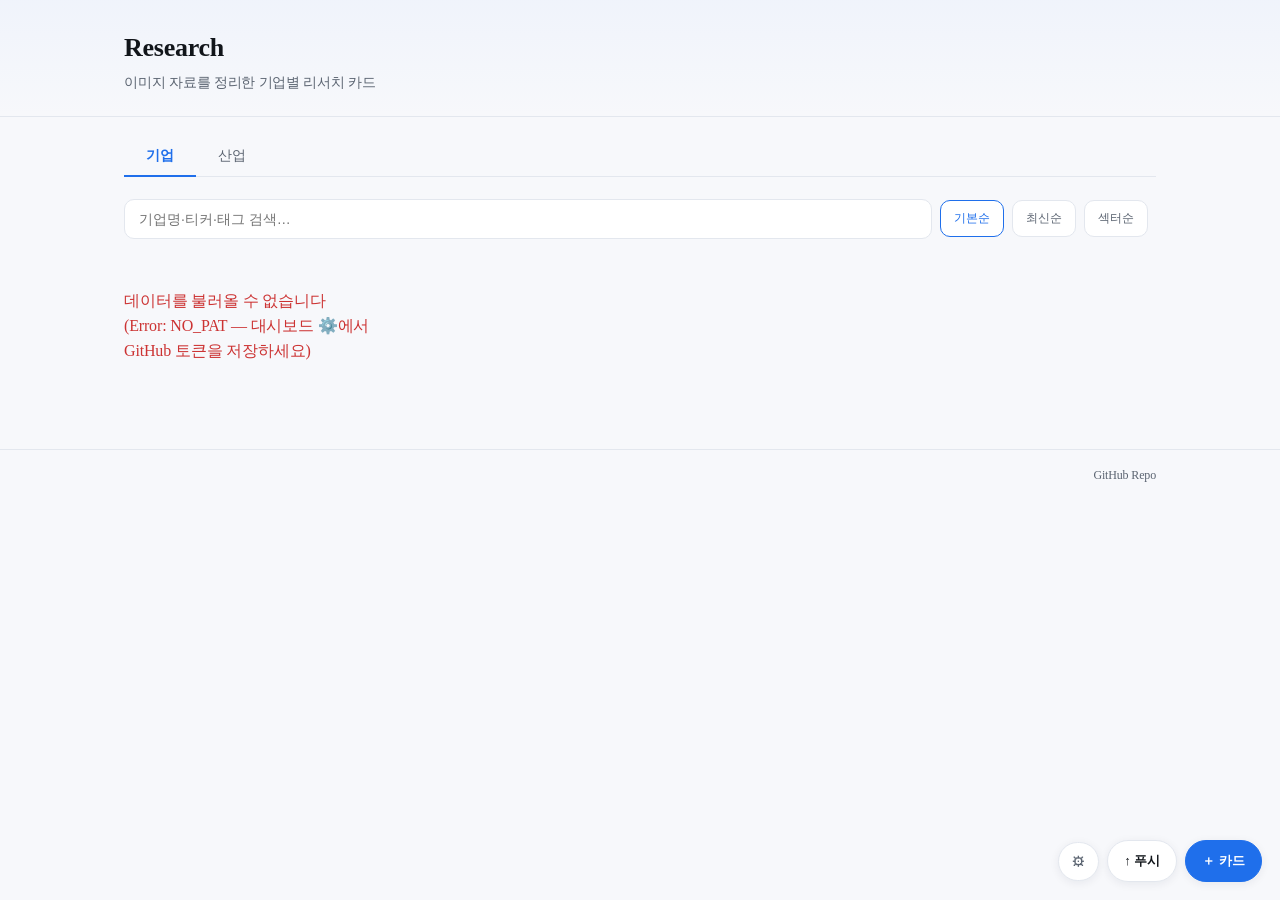
<file: index.html>
<!doctype html>
<html lang="ko">
<head>
<link rel="stylesheet" href="https://whysosary-dot.github.io/stock-valuation/theme.css">
<meta charset="utf-8" />
<meta name="viewport" content="width=device-width,initial-scale=1" />
<title>Investment Notes — 기업 리서치 보관소</title>
<link rel="stylesheet" href="assets/style.css?v=20260718b" />
<style id="sv-theme-override">
/* ── SV 공통 테마 오버라이드 (대시보드와 색·폰트 통일) ── */
body{background:var(--bg) !important;color:var(--text) !important;font-family:var(--font) !important;letter-spacing:-.01em}
</style>
</head>
<body>
<header class="topbar">
  <div class="wrap">
    <h1>Research</h1>
    <p class="subtitle">이미지 자료를 정리한 기업별 리서치 카드</p>
  </div>
</header>

<main class="wrap">
  <div class="tab-bar">
    <button class="tab-btn active" data-tab="company">기업</button>
    <button class="tab-btn" data-tab="industry">산업</button>
  </div>

  <section class="toolbar">
    <input id="q" type="search" placeholder="기업명·티커·태그 검색…" autocomplete="off" />
    <button id="sort-default" class="sort-btn active" title="등록 순서">기본순</button>
    <button id="sort-recent" class="sort-btn" title="최근 업데이트 기업 우선">최신순</button>
    <button id="sort-sector" class="sort-btn" title="섹터별 그룹 정렬">섹터순</button>
    <div id="counter" class="counter"></div>
  </section>

  <div id="sector-wrap" class="sector-wrap">
    <div id="sector-bar" class="sector-bar collapsed"></div>
    <button id="sector-toggle" class="sector-toggle" hidden>펼치기 ▾</button>
  </div>

  <section id="grid" class="grid">
    <!-- companies rendered here -->
  </section>

  <section id="empty" class="empty" hidden>
    <h2>아직 등록된 기업이 없어요</h2>
    <p>이미지를 업로드하면 Claude가 분석해 카드를 추가하고 GitHub에 자동 커밋합니다.</p>
  </section>
</main>

<footer class="footer">
  <div class="wrap">
    <span id="updated"></span>
    <a id="repolink" href="#" target="_blank" rel="noopener">GitHub Repo</a>
  </div>
</footer>

<script src="assets/admin.js?v=20260718b"></script>
<script src="assets/app.js?v=20260718b"></script>
</body>
</html>
</file>
<file: assets/style.css>
:root {
  --bg: #0b0d10;
  --panel: #14171c;
  --panel-2: #1b1f26;
  --line: #262b34;
  --text: #e7ebf0;
  --muted: #8a93a0;
  --accent: #6aa3ff;
  --accent-2: #9bd1ff;
  --tag: #2a3142;
  --shadow: 0 2px 14px rgba(0,0,0,.25);
  --radius: 14px;
}

@media (prefers-color-scheme: light) {
  :root {
    --bg: #f7f8fb;
    --panel: #ffffff;
    --panel-2: #f1f3f7;
    --line: #e3e7ee;
    --text: #11151a;
    --muted: #5b6471;
    --accent: #1f6feb;
    --accent-2: #0b5fd1;
    --tag: #e8eef9;
    --shadow: 0 2px 10px rgba(20,30,55,.07);
  }
}

* { box-sizing: border-box; }
html, body { background: var(--bg); color: var(--text); margin: 0; padding: 0; }
body {
  font-family: -apple-system, BlinkMacSystemFont, "Segoe UI", "Apple SD Gothic Neo",
    "Pretendard", "Noto Sans KR", Roboto, "Helvetica Neue", Arial, sans-serif;
  line-height: 1.55;
  -webkit-font-smoothing: antialiased;
}

.wrap { max-width: 1080px; margin: 0 auto; padding: 0 24px; }

.topbar {
  border-bottom: 1px solid var(--line);
  padding: 28px 0 22px;
  background: linear-gradient(180deg, rgba(106,163,255,.05), transparent);
}
.topbar h1 { margin: 0 0 4px; font-size: 26px; letter-spacing: -.01em; }
.topbar .subtitle { margin: 0; color: var(--muted); font-size: 14px; }
.topbar .back {
  display: inline-block; margin-bottom: 10px;
  color: var(--accent); text-decoration: none;
  font-size: 16px; font-weight: 500; padding: 4px 2px;
}
.topbar .back:hover { text-decoration: underline; }
.topbar h1 .name-link {
  color: inherit; text-decoration: none;
  border-bottom: 1.5px solid rgba(128,128,128,0.35);
  padding-bottom: 1px;
  transition: border-color .15s;
}
.topbar h1 .name-link:hover { border-color: var(--accent); color: var(--accent); }
.topbar h1 .name-link-icon { font-size: 18px; opacity: 0.55; }

/* ── 탭 바 ─────────────────────────────────────────── */
.tab-bar {
  display: flex;
  gap: 0;
  margin: 20px 0 0;
  border-bottom: 1px solid var(--line);
}
.tab-btn {
  padding: 10px 22px;
  background: transparent;
  color: var(--muted);
  border: none;
  border-bottom: 2px solid transparent;
  font-size: 14px;
  font-weight: 500;
  cursor: pointer;
  margin-bottom: -1px;
  transition: color .15s, border-color .15s;
  letter-spacing: -.01em;
}
.tab-btn.active {
  color: var(--accent);
  border-bottom-color: var(--accent);
  font-weight: 600;
}
.tab-btn:hover:not(.active) { color: var(--text); }

.toolbar {
  display: flex; align-items: center; flex-wrap: wrap; gap: 8px;
  margin: 22px 0 18px;
}
.toolbar input[type="search"] {
  flex: 1 1 160px; padding: 11px 14px;
  background: var(--panel); color: var(--text);
  border: 1px solid var(--line); border-radius: 10px;
  font-size: 14px; outline: none;
  transition: border-color .15s;
}
.toolbar input[type="search"]:focus { border-color: var(--accent); }
.counter { color: var(--muted); font-size: 13px; white-space: nowrap; margin-left: auto; }

@media (max-width: 540px) {
  .toolbar input[type="search"] { flex-basis: 100%; }
  .sort-btn { flex: 1; text-align: center; padding: 9px 6px; }
}
.sort-btn {
  flex-shrink: 0; padding: 9px 13px;
  background: var(--panel); color: var(--muted);
  border: 1px solid var(--line); border-radius: 10px;
  font-size: 12px; cursor: pointer; white-space: nowrap;
  transition: border-color .15s, color .15s;
}
.sort-btn.active { border-color: var(--accent); color: var(--accent); }
.sort-btn:hover { border-color: var(--accent); color: var(--accent); }

.sector-wrap {
  display: flex; align-items: flex-start; gap: 6px;
  margin: 0 0 16px;
}
.sector-wrap.empty { margin: 0; }
.sector-bar {
  display: flex; flex-wrap: wrap; gap: 6px;
  flex: 1; min-width: 0;
}
.sector-bar.collapsed {
  max-height: 30px; overflow: hidden;
}
.sector-toggle {
  flex-shrink: 0;
  padding: 5px 12px;
  background: var(--panel-2);
  color: var(--muted);
  border: 1px solid var(--line);
  border-radius: 999px;
  font-size: 12px; cursor: pointer; white-space: nowrap;
  transition: border-color .15s, color .15s;
}
.sector-toggle:hover { border-color: var(--accent); color: var(--accent); }
.sector-chip {
  padding: 5px 12px;
  background: var(--chip-bg, var(--panel-2));
  color: var(--chip-color, var(--muted));
  border: 1px solid var(--chip-border, var(--line));
  border-radius: 999px;
  font-size: 12px; cursor: pointer; white-space: nowrap;
  transition: background .15s, border-color .15s, color .15s, opacity .15s;
  opacity: .72;
}
.sector-chip:hover { opacity: 1; }
.sector-chip.active {
  background: var(--chip-color, var(--accent));
  color: #fff;
  border-color: var(--chip-color, var(--accent));
  opacity: 1;
}

.sector-divider {
  grid-column: 1 / -1;
  display: flex; align-items: center; gap: 10px;
  margin: 10px 0 4px;
  font-size: 11px; font-weight: 700;
  letter-spacing: .06em;
}
.sector-divider::after {
  content: ""; flex: 1;
  height: 1px; background: var(--divider-line, var(--line));
  opacity: .35;
}

.grid {
  display: grid;
  grid-template-columns: repeat(auto-fill, minmax(220px, 1fr));
  gap: 14px;
  padding-bottom: 50px;
}
.company {
  display: block; text-decoration: none; color: inherit;
  background: var(--panel); border: 1px solid var(--line);
  border-radius: var(--radius); padding: 18px;
  transition: transform .12s ease, border-color .12s ease, background .12s ease;
  box-shadow: var(--shadow);
}
.company:hover {
  transform: translateY(-2px);
  border-color: var(--accent);
  background: var(--panel-2);
}
.company .name { font-size: 16px; font-weight: 600; margin: 0 0 6px; display: flex; align-items: center; gap: 7px; }
.updated-dot {
  flex-shrink: 0;
  display: inline-block;
  width: 4px; height: 4px;
  border-radius: 50%;
  background: #22c55e;
  box-shadow: 0 0 0 2px rgba(34,197,94,.22);
  animation: pulse-dot 2.4s ease-in-out infinite;
}
@keyframes pulse-dot {
  0%, 100% { box-shadow: 0 0 0 2px rgba(34,197,94,.22); }
  50%       { box-shadow: 0 0 0 3px rgba(34,197,94,.08); }
}
.company .meta { color: var(--muted); font-size: 12px; margin: 0 0 12px; }
.company .count {
  display: inline-block; padding: 2px 8px;
  background: var(--tag); color: var(--text);
  border-radius: 999px; font-size: 11px;
}

.cards {
  display: grid;
  grid-template-columns: repeat(auto-fill, minmax(300px, 1fr));
  gap: 16px;
  padding-bottom: 60px;
}
.card {
  background: var(--panel); border: 1px solid var(--line);
  border-radius: var(--radius); padding: 18px 18px 16px;
  box-shadow: var(--shadow);
  display: flex; flex-direction: column;
}
.card h3 { margin: 0 0 4px; font-size: 15.5px; line-height: 1.35; }
.card .date { color: var(--muted); font-size: 12px; margin: 0 0 12px; }
.card ul { margin: 0 0 12px; padding-left: 18px; }
.card li { font-size: 14px; margin: 3px 0; }
.card .img {
  display: block; margin: 0 0 12px;
  border-radius: 10px; overflow: hidden;
  border: 1px solid var(--line);
  background: var(--panel-2);
}
.card .img img { display: block; width: 100%; height: auto; }
.card .tags { display: flex; flex-wrap: wrap; gap: 6px; margin-top: auto; }
.card .tag {
  background: var(--tag); color: var(--text);
  font-size: 11px; padding: 3px 8px; border-radius: 999px;
}

.card-body { position: relative; }
.card.collapsed .card-body { max-height: 800px; overflow: hidden; }
.card.collapsed .card-body::after {
  content: ""; position: absolute; left: 0; right: 0; bottom: 0; height: 56px;
  background: linear-gradient(to bottom, rgba(0,0,0,0), var(--panel));
  pointer-events: none;
}
.card-toggle {
  margin-top: 6px; width: 100%;
  display: inline-flex; align-items: center; justify-content: center; gap: 6px;
  padding: 7px 10px;
  border: 1px solid var(--line); border-radius: 8px;
  background: var(--panel-2); color: var(--muted);
  font-size: 12.5px; cursor: pointer;
  transition: border-color .15s, color .15s, background .15s;
}
.card-toggle:hover { color: var(--text); border-color: var(--accent); }
.card-toggle .ct-ico { font-size: 13px; line-height: 1; }

.card-chart { margin: 0 0 14px; }
.chart-hd { display: flex; align-items: center; gap: 8px; margin-bottom: 6px; }
.chart-lbl { font-size: 12px; color: var(--muted); }
.chart-badge { font-size: 11px; font-weight: 600; padding: 2px 8px; border-radius: 999px; }
.chart-badge.surp { background: rgba(15,110,86,.18); color: #0F6E56; }
.chart-badge.shock { background: rgba(216,90,48,.18); color: #D85A30; }
.chart-wrap { position: relative; }

.empty {
  text-align: center; padding: 60px 20px;
  color: var(--muted);
}
.empty h2 { color: var(--text); margin: 0 0 8px; font-size: 18px; }

.footer {
  border-top: 1px solid var(--line);
  padding: 16px 0 28px; margin-top: 20px;
  color: var(--muted); font-size: 12px;
}
.footer .wrap { display: flex; justify-content: space-between; align-items: center; }
.footer a { color: var(--muted); text-decoration: none; }
.footer a:hover { color: var(--accent); }

/* ── admin: 하단 액션 바 ─────────────────────────────── */
.inv-fab {
  position: fixed; right: 18px; bottom: 18px; z-index: 900;
  display: flex; gap: 8px; align-items: center;
}
.inv-fab-btn {
  border: 1px solid var(--line); background: var(--panel); color: var(--text);
  border-radius: 999px; padding: 11px 16px; font-size: 13px; font-weight: 600;
  cursor: pointer; box-shadow: var(--shadow);
  transition: border-color .15s, background .15s, transform .1s;
  display: inline-flex; align-items: center; gap: 6px;
}
.inv-fab-btn:hover { border-color: var(--accent); transform: translateY(-1px); }
.inv-fab-btn:active { transform: translateY(0); }
.inv-fab-btn.gear { padding: 11px 13px; color: var(--muted); }
.inv-fab-btn.add { background: var(--accent); color: #fff; border-color: var(--accent); }
.inv-fab-btn.push.has { border-color: #22c55e; color: #16a34a; }
.inv-fab-btn:disabled { opacity: .6; cursor: default; }
.inv-badge {
  background: #22c55e; color: #fff; border-radius: 999px;
  font-size: 11px; font-weight: 700; padding: 1px 7px; line-height: 1.5;
}

/* ── admin: 모달 ─────────────────────────────────────── */
.inv-modal-overlay {
  position: fixed; inset: 0; z-index: 1000;
  background: rgba(0,0,0,.5);
  display: flex; align-items: flex-start; justify-content: center;
  padding: 5vh 16px; overflow-y: auto;
}
.inv-modal {
  background: var(--panel); color: var(--text);
  border: 1px solid var(--line); border-radius: var(--radius);
  width: 100%; max-width: 560px; box-shadow: 0 12px 48px rgba(0,0,0,.35);
}
.inv-modal-hd {
  display: flex; align-items: center; justify-content: space-between;
  padding: 16px 18px; border-bottom: 1px solid var(--line);
}
.inv-modal-hd h2 { margin: 0; font-size: 17px; }
.inv-x { background: transparent; border: none; color: var(--muted); font-size: 16px; cursor: pointer; }
.inv-x:hover { color: var(--text); }
.inv-modal-bd { padding: 16px 18px; }
.inv-modal-ft {
  display: flex; align-items: center; justify-content: space-between; gap: 10px;
  padding: 14px 18px; border-top: 1px solid var(--line);
}
.inv-f { display: block; margin: 0 0 12px; }
.inv-f > span { display: block; font-size: 12px; color: var(--muted); margin-bottom: 5px; }
.inv-f input, .inv-f select, .inv-f textarea {
  width: 100%; min-width: 0; max-width: 100%; padding: 9px 11px;
  background: var(--panel-2); color: var(--text);
  border: 1px solid var(--line); border-radius: 9px;
  font-size: 14px; outline: none; font-family: inherit;
  transition: border-color .15s;
}
/* iOS Safari: date 입력 네이티브 스타일이 칸을 안 줄여 삐져나오는 것 방지 */
.inv-f input[type="date"] {
  -webkit-appearance: none; appearance: none;
  text-align: left; display: block; box-sizing: border-box;
}
.inv-f input:focus, .inv-f select:focus, .inv-f textarea:focus { border-color: var(--accent); }
.inv-f textarea { resize: vertical; }
.inv-row { display: flex; gap: 10px; flex-wrap: wrap; }
.inv-row .inv-f { flex: 1 1 140px; min-width: 0; }
.inv-row .inv-f.inv-narrow { flex: 0 1 110px; }
.inv-newco, .inv-chart {
  border: 1px dashed var(--line); border-radius: 10px;
  padding: 12px 12px 1px; margin: 0 0 12px; background: var(--panel-2);
}
.inv-chart-tog { margin: 4px 0 12px; font-size: 13px; color: var(--muted); }
.inv-chart-tog input { vertical-align: -1px; margin-right: 5px; }
.inv-btn {
  border: 1px solid var(--line); background: var(--panel-2); color: var(--text);
  border-radius: 9px; padding: 9px 16px; font-size: 13px; font-weight: 600; cursor: pointer;
  transition: border-color .15s;
}
.inv-btn:hover { border-color: var(--accent); }
.inv-btn.primary { background: var(--accent); color: #fff; border-color: var(--accent); }
.inv-hint { font-size: 11px; color: var(--muted); }
.inv-note {
  font-size: 12.5px; color: var(--muted); line-height: 1.5;
  background: var(--panel-2); border: 1px solid var(--line);
  border-radius: 9px; padding: 10px 12px; margin: 0 0 14px;
}
.inv-note b { color: var(--text); }
.inv-test-out { font-size: 12.5px; margin-top: 4px; min-height: 18px; }
.inv-test-out.ok { color: #16a34a; }
.inv-test-out.err { color: #e5484d; }

/* ── admin: 미푸시 카드 표식 ─────────────────────────── */
.card.is-pending, .company.is-pending { border-color: #22c55e; }
.inv-pending-tag {
  display: inline-block; margin-left: 6px;
  background: rgba(34,197,94,.16); color: #16a34a;
  font-size: 10px; font-weight: 700; padding: 1px 7px; border-radius: 999px;
  vertical-align: 1px;
}
.inv-pending-tag.sync { background: rgba(31,111,235,.16); color: #1f6feb; }

/* ── admin: 토스트 ───────────────────────────────────── */
.inv-toast {
  position: fixed; left: 50%; bottom: 80px; transform: translate(-50%, 12px);
  background: var(--text); color: var(--bg);
  padding: 11px 18px; border-radius: 10px; font-size: 13px; font-weight: 500;
  box-shadow: 0 8px 28px rgba(0,0,0,.3); z-index: 1100;
  opacity: 0; transition: opacity .25s, transform .25s; max-width: 90vw; text-align: center;
}
.inv-toast.show { opacity: 1; transform: translate(-50%, 0); }
.inv-toast.err { background: #e5484d; color: #fff; }

/* ── admin: 수정/삭제 버튼 ───────────────────────────── */
.inv-btn.danger { background: #e5484d; color: #fff; border-color: #e5484d; }
.inv-btn.danger:hover { border-color: #c93b40; background: #d23e43; }
.inv-mini {
  border: 1px solid var(--line); background: var(--panel-2); color: var(--muted);
  border-radius: 8px; padding: 5px 11px; font-size: 12px; cursor: pointer;
  transition: border-color .15s, color .15s;
}
.inv-mini:hover { border-color: var(--accent); color: var(--accent); }
.inv-mini.danger:hover { border-color: #e5484d; color: #e5484d; }
.card-admin {
  display: flex; gap: 6px; justify-content: flex-end;
  margin-top: 12px; padding-top: 10px; border-top: 1px solid var(--line);
}
.inv-co-admin { display: flex; gap: 8px; margin-top: 12px; }

/* ── admin: 카드 이미지 갤러리 ───────────────────────── */
.card-imgs { display: flex; flex-direction: column; gap: 10px; margin: 0 0 12px; }
.card-imgs .img {
  display: block; width: 100%;
  border-radius: 10px; overflow: hidden; border: 1px solid var(--line); background: var(--panel-2);
}
.card-imgs .img img { display: block; width: 100%; height: auto; }

/* ── admin: 모달 이미지 미리보기 ─────────────────────── */
.inv-paste {
  border: 1.5px dashed var(--line); border-radius: 10px;
  padding: 12px 14px; margin: 0 0 10px; text-align: center;
  font-size: 12.5px; color: var(--muted); background: var(--panel-2);
  cursor: pointer; transition: border-color .15s, color .15s, background .15s; outline: none;
}
.inv-paste b { color: var(--text); }
.inv-paste:hover, .inv-paste:focus { border-color: var(--accent); color: var(--text); }
.inv-paste.drag { border-color: var(--accent); color: var(--accent); background: rgba(31,111,235,.08); }
.inv-img-prev { display: flex; flex-wrap: wrap; gap: 8px; margin: -4px 0 12px; }
.inv-thumb { position: relative; width: 84px; }
.inv-thumb img {
  display: block; width: 84px; height: 84px; object-fit: cover;
  border-radius: 8px; border: 1px solid var(--line);
}
.inv-thumb-x {
  position: absolute; top: -6px; right: -6px;
  width: 20px; height: 20px; border-radius: 50%;
  background: #e5484d; color: #fff; border: none; cursor: pointer;
  font-size: 11px; line-height: 1; display: flex; align-items: center; justify-content: center;
}
.inv-img-sz { display: block; font-size: 10px; color: var(--muted); text-align: center; margin-top: 2px; }
.inv-editing-co { font-size: 13px; color: var(--muted); margin: 0 0 12px; }
.inv-editing-co b { color: var(--text); }
.inv-confirm { max-width: 400px; }
.inv-confirm-msg { font-size: 14px; line-height: 1.5; white-space: pre-line; margin: 4px 0; }

/* ── 기업/산업 타일 배경 색상 (2배 연한 톤) ─────────── */
.company[data-color="red"]    { background: #FEF5F5; border-color: #F8E1E1; }
.company[data-color="amber"]  { background: #FDF8EE; border-color: #F5ECD4; }
.company[data-color="green"]  { background: #F5FAEF; border-color: #E3F0D1; }
.company[data-color="blue"]   { background: #F3F8FD; border-color: #DBEBF9; }
.company[data-color="purple"] { background: #F7F6FE; border-color: #E5E3F8; }
.company[data-color="pink"]   { background: #FDF5F8; border-color: #F8E0EA; }
@media (prefers-color-scheme: dark) {
  .company[data-color="red"]    { background: #20161A; border-color: #402D32; }
  .company[data-color="amber"]  { background: #211F17; border-color: #403B29; }
  .company[data-color="green"]  { background: #162016; border-color: #2A3B28; }
  .company[data-color="blue"]   { background: #131D28; border-color: #253B51; }
  .company[data-color="purple"] { background: #191828; border-color: #303052; }
  .company[data-color="pink"]   { background: #20171F; border-color: #402D3C; }
}

/* ── 리서치 카드: 제목 앞 색깔 점(배경 대신) ─────────── */
.card-dot {
  display: inline-block; width: 10px; height: 10px; border-radius: 50%;
  margin-right: 7px; vertical-align: 1px; flex-shrink: 0;
}
.card-dot.sw-red { background: #E24B4A; }
.card-dot.sw-amber { background: #EF9F27; }
.card-dot.sw-green { background: #639922; }
.card-dot.sw-blue { background: #378ADD; }
.card-dot.sw-purple { background: #7F77DD; }
.card-dot.sw-pink { background: #D4537E; }

/* ── 모달: 색상 스와치 ───────────────────────────────── */
.inv-colors { display: flex; gap: 8px; flex-wrap: wrap; }
.inv-color {
  width: 26px; height: 26px; border-radius: 50%; cursor: pointer; padding: 0;
  border: 1px solid var(--line); background: var(--panel-2); color: var(--muted);
  font-size: 12px; line-height: 1; transition: transform .1s, box-shadow .15s;
}
.inv-color:hover { transform: scale(1.1); }
.inv-color.active { box-shadow: 0 0 0 2px var(--panel), 0 0 0 4px var(--accent); }
.inv-color.sw-red { background: #E24B4A; border-color: #E24B4A; }
.inv-color.sw-amber { background: #EF9F27; border-color: #EF9F27; }
.inv-color.sw-green { background: #639922; border-color: #639922; }
.inv-color.sw-blue { background: #378ADD; border-color: #378ADD; }
.inv-color.sw-purple { background: #7F77DD; border-color: #7F77DD; }
.inv-color.sw-pink { background: #D4537E; border-color: #D4537E; }

/* ── 색상 필터 바 ────────────────────────────────────── */
.color-filter { display: flex; flex-wrap: wrap; gap: 8px; margin: 0 0 16px; }
.cf-chip {
  display: inline-flex; align-items: center; gap: 6px;
  padding: 5px 12px; border-radius: 999px; cursor: pointer;
  background: var(--panel); color: var(--muted);
  border: 1px solid var(--line); font-size: 12px; white-space: nowrap;
  transition: border-color .15s, color .15s;
}
.cf-chip:hover { border-color: var(--accent); color: var(--text); }
.cf-chip.active { border-color: var(--accent); color: var(--text); }
.cf-dot { width: 10px; height: 10px; border-radius: 50%; flex-shrink: 0; }
.cf-chip.sw-red .cf-dot { background: #E24B4A; }
.cf-chip.sw-amber .cf-dot { background: #EF9F27; }
.cf-chip.sw-green .cf-dot { background: #639922; }
.cf-chip.sw-blue .cf-dot { background: #378ADD; }
.cf-chip.sw-purple .cf-dot { background: #7F77DD; }
.cf-chip.sw-pink .cf-dot { background: #D4537E; }

/* ── admin: 이미지 라이트박스 ────────────────────────── */
.inv-lightbox {
  position: fixed; inset: 0; z-index: 1200;
  background: rgba(0, 0, 0, .86);
  display: flex; align-items: center; justify-content: center;
  padding: 20px; cursor: zoom-out; overflow: auto;
}
.inv-lightbox img {
  max-width: 96vw; max-height: 96vh; width: auto; height: auto;
  border-radius: 8px; box-shadow: 0 10px 44px rgba(0, 0, 0, .5);
}


/* ── 카드 작성 전체 화면 모달 ── */
.inv-modal.inv-full {
  width: 100%; max-width: 1100px; height: 94vh;
  box-sizing: border-box;
  display: flex; flex-direction: column;
}
.inv-modal.inv-full * { box-sizing: border-box; }
.inv-modal.inv-full .inv-modal-bd { flex: 1; overflow-y: auto; overflow-x: hidden; }
.inv-modal.inv-full textarea { min-height: 34vh; font-size: 15px; max-width: 100%; }
.inv-modal.inv-full input { font-size: 15px; max-width: 100%; }
/* 아이폰: 완전 전체 화면 + 필드 세로 배치 (가로 넘침 방지) */
@media (max-width: 640px) {
  .inv-modal-overlay:has(.inv-full) { padding: 0; }
  .inv-modal.inv-full { max-width: 100%; height: 100dvh; border-radius: 0; }
  .inv-modal.inv-full .inv-row { flex-direction: column; }
}
</file>
